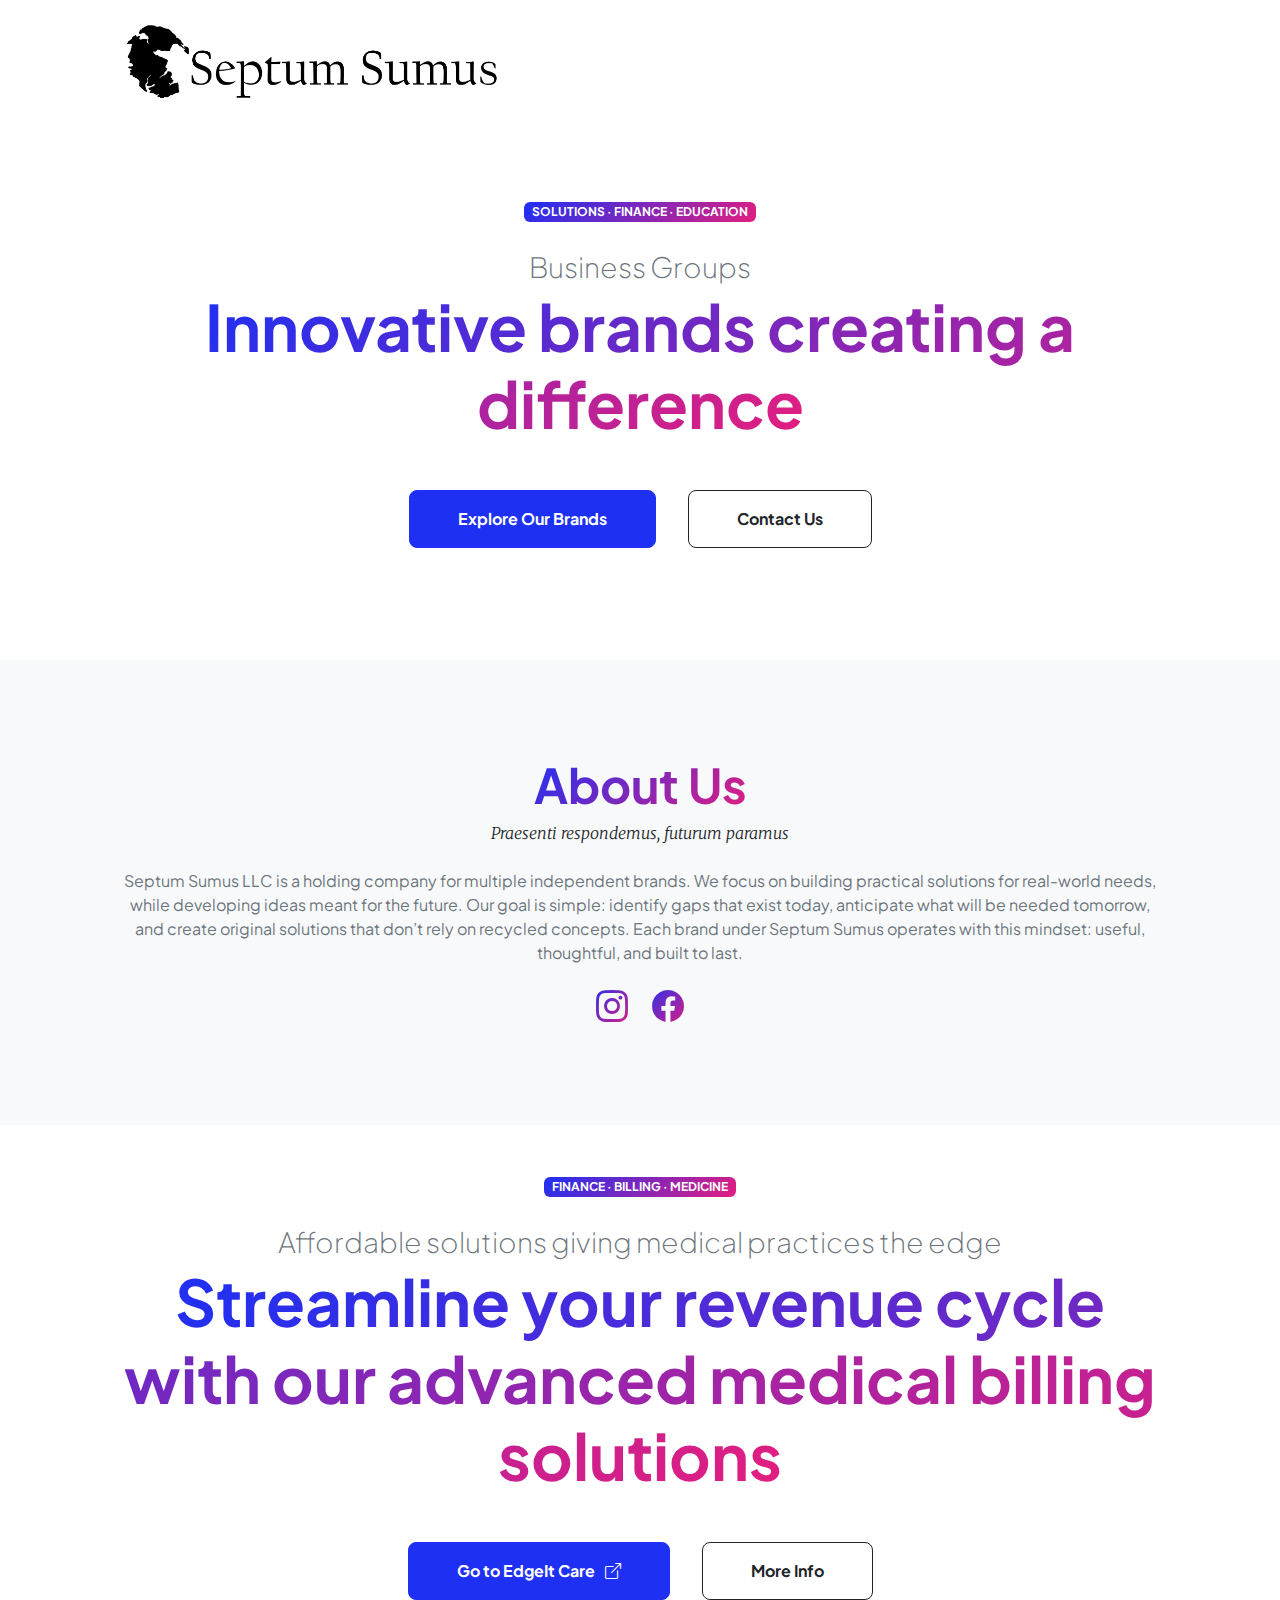
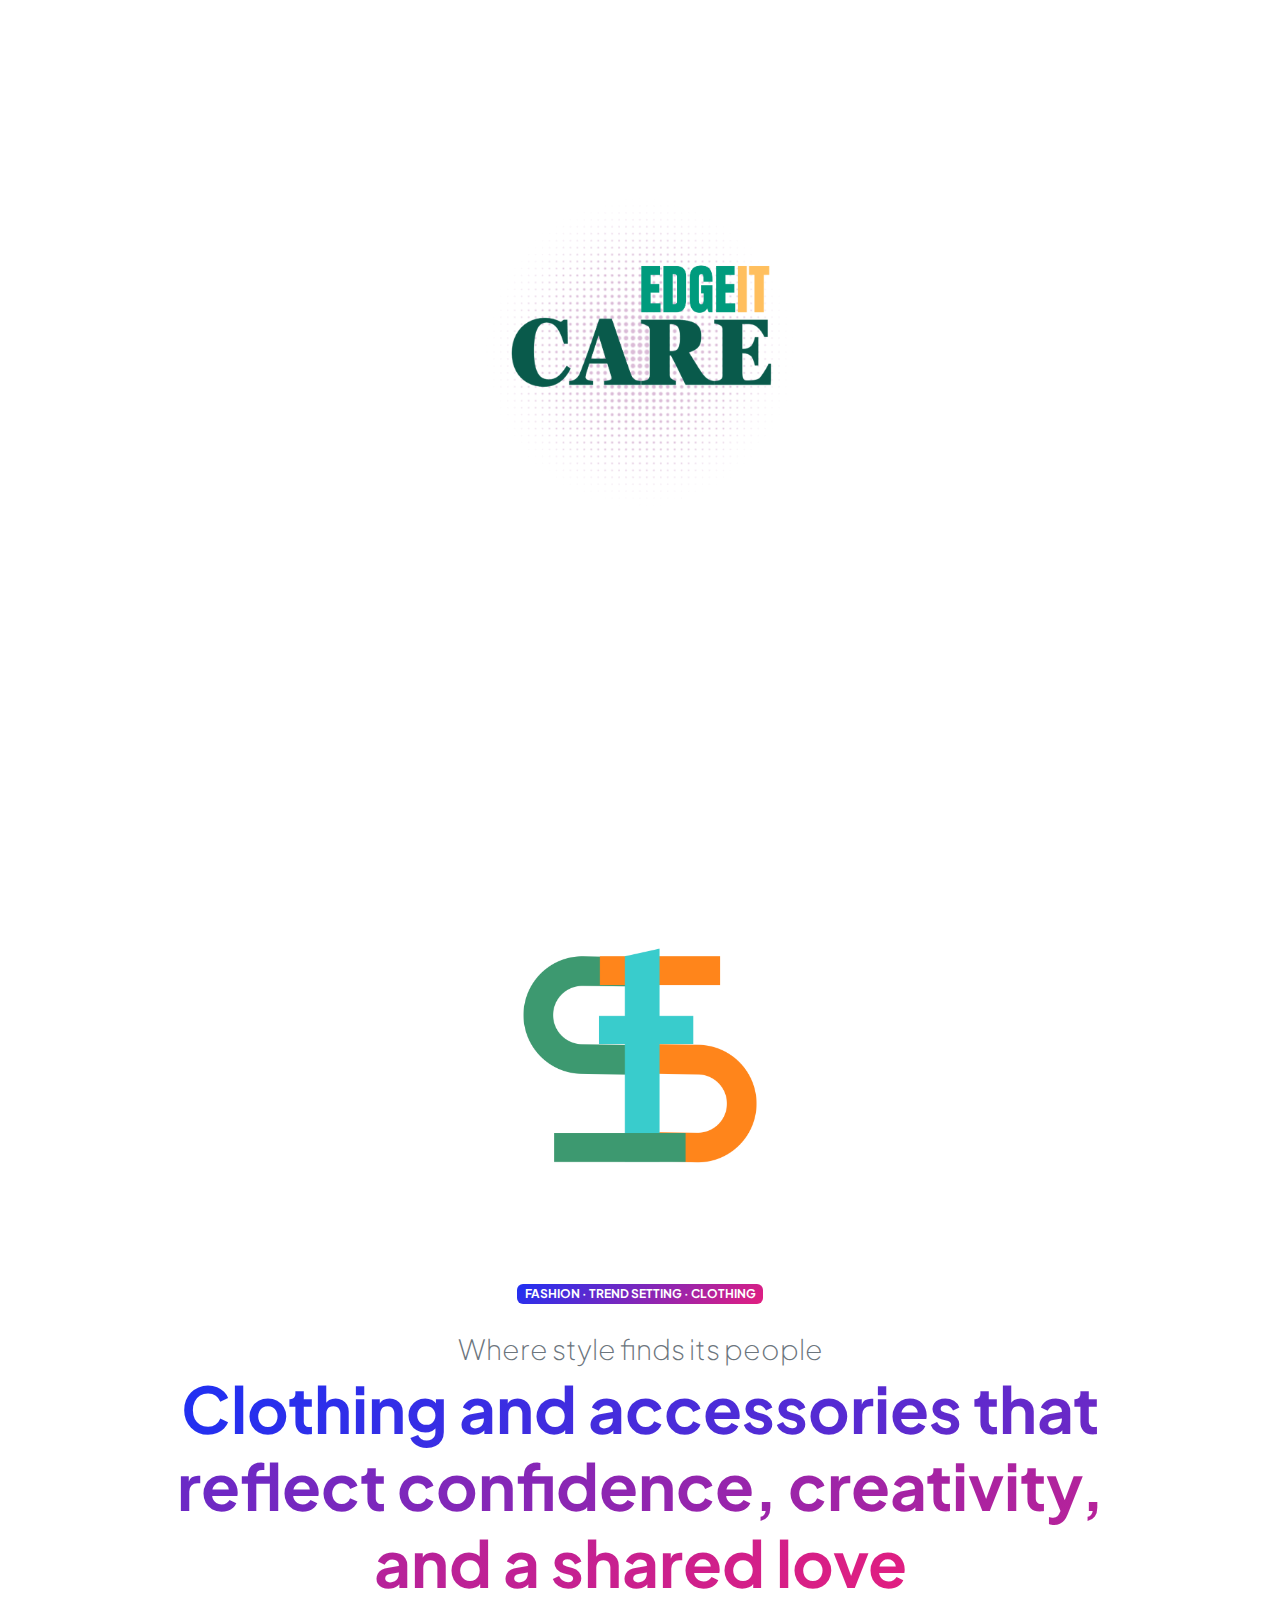
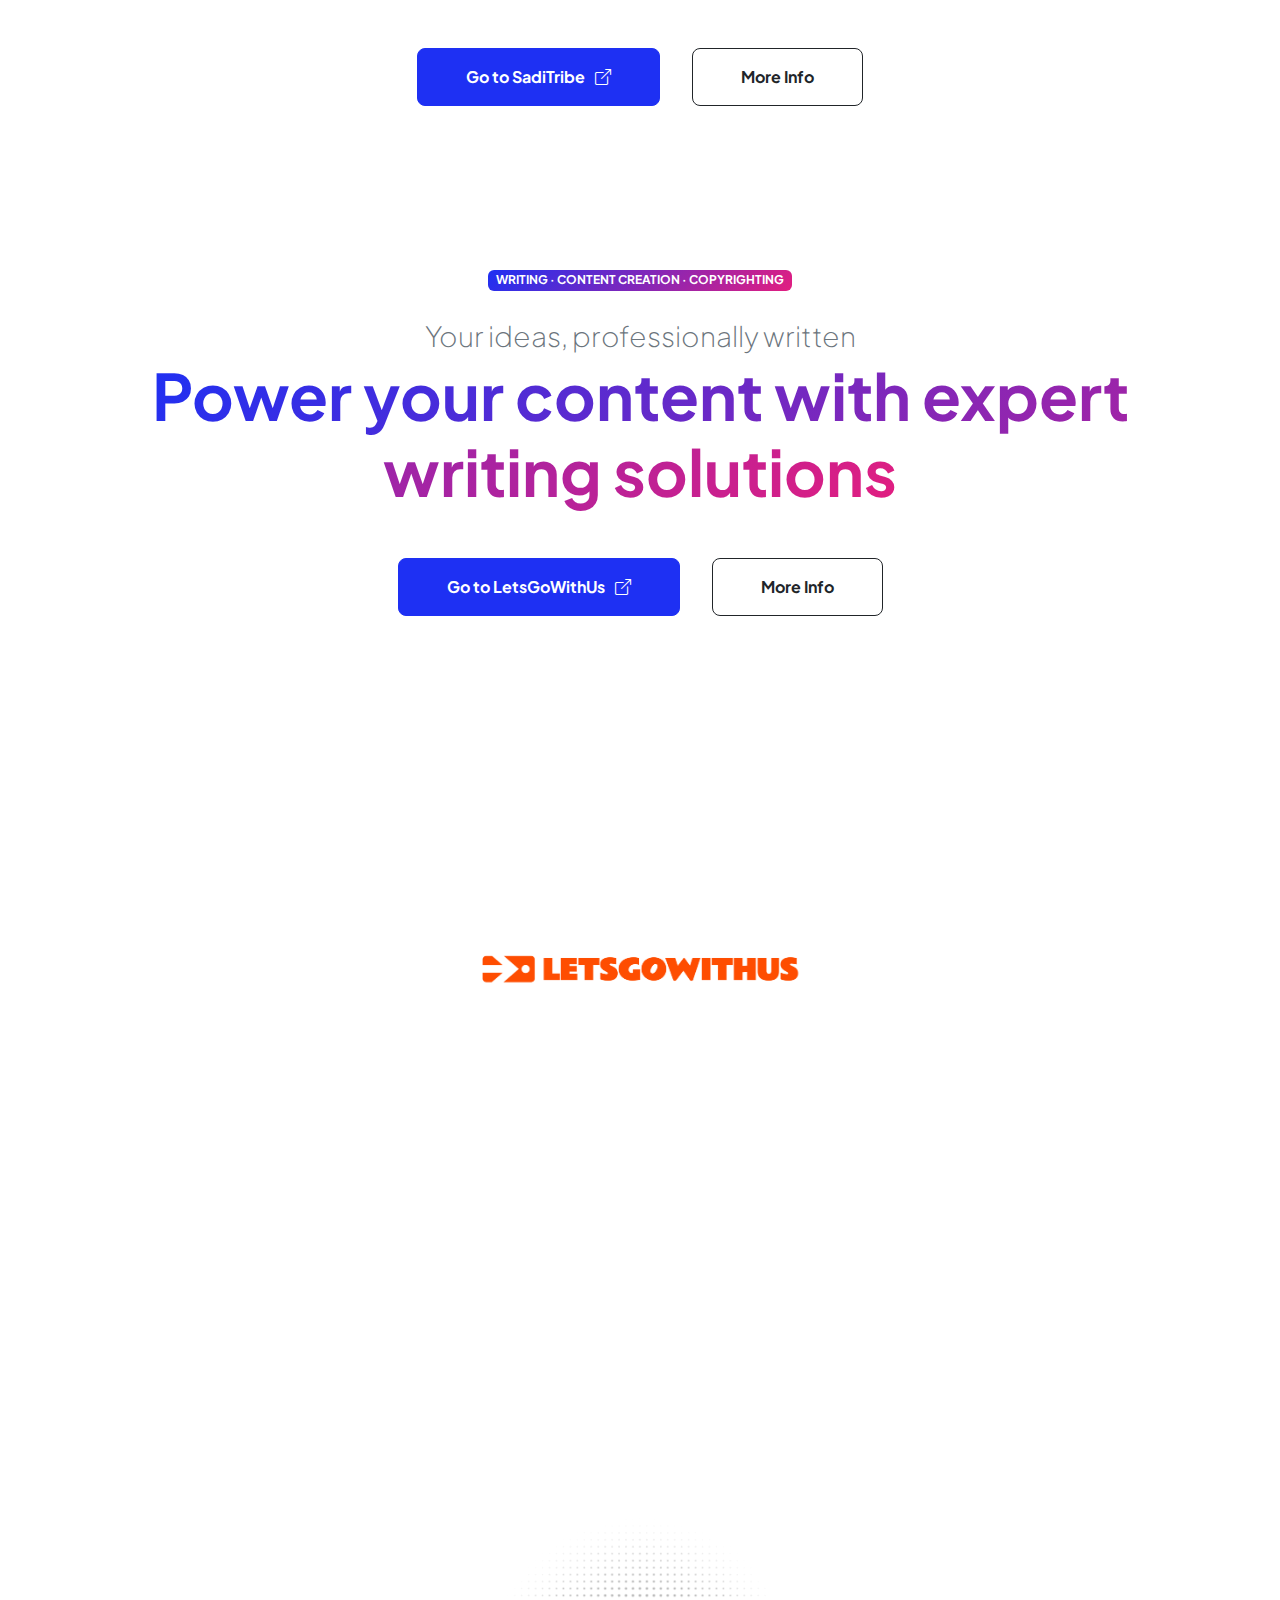
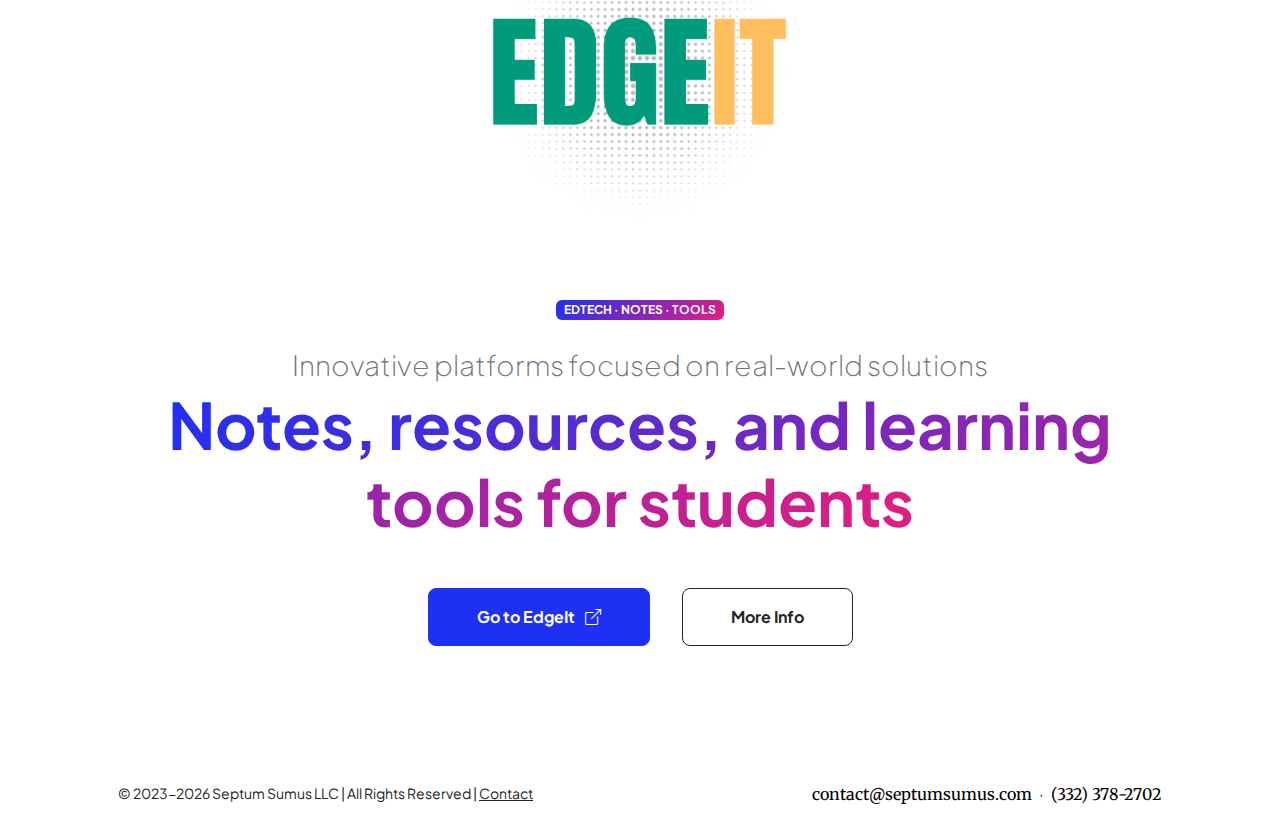
<file: index.html>
<!DOCTYPE html>
<html lang="en">
    <head>
        <meta charset="utf-8" />
        <meta name="viewport" content="width=device-width, initial-scale=1, shrink-to-fit=no" />
        <meta name="description" content="" />
        <meta name="author" content="" />
        <title>Septum Sumus</title>
        <!-- Favicon-->
        <link rel="icon" type="image/x-icon" href="assets/favicon.ico" />
        <!-- Custom Google font-->
        <link rel="preconnect" href="https://fonts.googleapis.com" />
        <link rel="preconnect" href="https://fonts.gstatic.com" crossorigin />
        <link href="https://fonts.googleapis.com/css2?family=Plus+Jakarta+Sans:wght@100;200;300;400;500;600;700;800;900&amp;display=swap" rel="stylesheet" />
        <!-- Bootstrap icons-->
        <link href="https://cdn.jsdelivr.net/npm/bootstrap-icons@1.8.1/font/bootstrap-icons.css" rel="stylesheet" />
        <link href="https://cdn.jsdelivr.net/npm/bootstrap@5.3.8/dist/css/bootstrap.min.css" rel="stylesheet" integrity="sha384-sRIl4kxILFvY47J16cr9ZwB07vP4J8+LH7qKQnuqkuIAvNWLzeN8tE5YBujZqJLB" crossorigin="anonymous">
        <link rel="stylesheet" href="https://cdn.jsdelivr.net/npm/bootstrap-icons@1.13.1/font/bootstrap-icons.min.css">
        <!-- Core theme CSS (includes Bootstrap)-->
        <link href="css/styles.css" rel="stylesheet" />
    </head>
    <body class="d-flex flex-column h-100">
        <main class="flex-shrink-0">
            <!-- Navigation-->
            <nav class="navbar navbar-expand-lg navbar-light bg-white py-3">
                <div class="container px-5">
                    <a class="navbar-brand" href="index.html">
                        <img src="/assets/logo.png" alt="Septum Sumus" class="logo-img">
                    </a>
                </div>
            </nav>
            <!-- Header-->
            <section class="py-5">
                <div class="container px-5 pb-5">
                    <div class="row gx-5 align-items-center">
                        <div class="col-xxl-7">
                            <!-- Header text content-->
                            <div class="text-center text-xxl-start">
                                <div class="badge bg-gradient-primary-to-secondary text-white mb-4"><div class="text-uppercase">Solutions &middot; Finance &middot; Education</div></div>
                                <div class="fs-3 fw-light text-muted">Business Groups</div>
                                <h1 class="display-3 fw-bolder mb-5"><span class="text-gradient d-inline">Innovative brands creating a difference</span></h1>
                                <div class="d-grid gap-3 d-sm-flex justify-content-sm-center justify-content-xxl-start mb-3">
                                    <a class="btn btn-primary btn-lg px-5 py-3 me-sm-3 fs-6 fw-bolder" href="#brands">Explore Our Brands</a>
                                    <a class="btn btn-outline-dark btn-lg px-5 py-3 fs-6 fw-bolder" href="contact.html">Contact Us</a>
                                </div>
                            </div>
                        </div>
                    </div>
                </div>
            </section>

            <section class="bg-light py-5">
                <div class="container px-5">
                    <div class="row gx-5 justify-content-center">
                        <div class="col-xxl-8">
                            <div class="text-center my-5">
                                <h2 class="display-5 fw-bolder"><span class="text-gradient d-inline">About Us</span></h2>
                                <p class="lead fw-light mb-4 latin-text">Praesenti respondemus, futurum paramus</p>
                                <p class="text-muted">Septum Sumus LLC is a holding company for multiple independent brands. We focus on building practical solutions for real-world needs, while developing ideas meant for the future. Our goal is simple: identify gaps that exist today, anticipate what will be needed tomorrow, and create original solutions that don’t rely on recycled concepts. Each brand under Septum Sumus operates with this mindset: useful, thoughtful, and built to last.</p>
                                <div class="d-flex justify-content-center fs-2 gap-4">
                                    <a class="text-gradient" target="_blank" href="https://www.instagram.com/septumsumus/"><i class="bi bi-instagram"></i></a>
                                    <a class="text-gradient" target="_blank" href="https://www.facebook.com/septumsumus"><i class="bi bi-facebook"></i></a>
                                </div>
                            </div>
                        </div>
                    </div>
                </div>
            </section>

            <section class="py-5" id="brands">
                <div class="container px-5 pb-5">
                    <div class="row gx-5 align-items-center">
                        <div class="col-xxl-7">
                            <!-- Header text content-->
                            <div class="text-center text-xxl-start">
                                <div class="badge bg-gradient-primary-to-secondary text-white mb-4"><div class="text-uppercase">Finance &middot; Billing &middot; Medicine</div></div>
                                <div class="fs-3 fw-light text-muted">Affordable solutions giving medical practices the edge</div>
                                <h1 class="display-3 fw-bolder mb-5"><span class="text-gradient d-inline">Streamline your revenue cycle with our advanced medical billing solutions</span></h1>
                                <div class="d-grid gap-3 d-sm-flex justify-content-sm-center justify-content-xxl-start mb-3">
                                    <a class="btn btn-primary btn-lg px-5 py-3 me-sm-3 fs-6 fw-bolder" target="_blank" href="https://edgeitcare.com/">Go to EdgeIt Care<i class="bi bi-box-arrow-up-right redirect-icon"></i></a>
                                    <a class="btn btn-outline-dark btn-lg px-5 py-3 fs-6 fw-bolder" target="_blank" href="https://edgeitcare.com/about">More Info</a>
                                </div>
                            </div>
                        </div>

                        <div class="col-xxl-5">
                            <!-- Header profile picture-->
                            <div class="d-flex justify-content-center mt-5 mt-xxl-0">
                                <div class="profile">
                                    <!-- TIP: For best results, use a photo with a transparent background like the demo example below-->
                                    <!-- Watch a tutorial on how to do this on YouTube (link)-->
                                     <img class="profile-img" src="./assets/edgeitcare-logo.png" alt="">
                                </div>
                            </div>
                        </div>
                    </div>
                </div>
            </section>

            <section class="py-5">
                <div class="container px-5 pb-5">
                    <div class="row gx-5 align-items-center">
                        <div class="col-xxl-5">
                            <!-- Header profile picture-->
                            <div class="d-flex justify-content-center mt-5 mt-xxl-0">
                                <div class="profile">
                                    <!-- TIP: For best results, use a photo with a transparent background like the demo example below-->
                                    <!-- Watch a tutorial on how to do this on YouTube (link)-->
                                     <img class="profile-img" src="./assets/saditribe-logo.png" alt="">
                                </div>
                            </div>
                        </div>
                        <div class="col-xxl-7">
                            <!-- Header text content-->
                            <div class="text-center text-xxl-start">
                                <div class="badge bg-gradient-primary-to-secondary text-white mb-4"><div class="text-uppercase">Fashion &middot; Trend Setting &middot; Clothing</div></div>
                                <div class="fs-3 fw-light text-muted">Where style finds its people</div>
                                <h1 class="display-3 fw-bolder mb-5"><span class="text-gradient d-inline">Clothing and accessories that reflect confidence, creativity, and a shared love</span></h1>
                                <div class="d-grid gap-3 d-sm-flex justify-content-sm-center justify-content-xxl-start mb-3">
                                    <a class="btn btn-primary btn-lg px-5 py-3 me-sm-3 fs-6 fw-bolder" href="#">Go to SadiTribe<i class="bi bi-box-arrow-up-right redirect-icon"></i></a>
                                    <a class="btn btn-outline-dark btn-lg px-5 py-3 fs-6 fw-bolder" href="#">More Info</a>
                                </div>
                            </div>
                        </div>
                    </div>
                </div>
            </section>

            <section class="py-5">
                <div class="container px-5 pb-5">
                    <div class="row gx-5 align-items-center">
                        <div class="col-xxl-7">
                            <!-- Header text content-->
                            <div class="text-center text-xxl-start">
                                <div class="badge bg-gradient-primary-to-secondary text-white mb-4"><div class="text-uppercase">Writing &middot; Content Creation &middot; Copyrighting</div></div>
                                <div class="fs-3 fw-light text-muted">Your ideas, professionally written</div>
                                <h1 class="display-3 fw-bolder mb-5"><span class="text-gradient d-inline">Power your content with expert writing solutions</span></h1>
                                <div class="d-grid gap-3 d-sm-flex justify-content-sm-center justify-content-xxl-start mb-3">
                                    <a class="btn btn-primary btn-lg px-5 py-3 me-sm-3 fs-6 fw-bolder" href="#">Go to LetsGoWithUs<i class="bi bi-box-arrow-up-right redirect-icon"></i></a>
                                    <a class="btn btn-outline-dark btn-lg px-5 py-3 fs-6 fw-bolder" href="#">More Info</a>
                                </div>
                            </div>
                        </div>

                        <div class="col-xxl-5">
                            <!-- Header profile picture-->
                            <div class="d-flex justify-content-center mt-5 mt-xxl-0">
                                <div class="profile">
                                    <!-- TIP: For best results, use a photo with a transparent background like the demo example below-->
                                    <!-- Watch a tutorial on how to do this on YouTube (link)-->
                                     <img class="profile-img" src="./assets/letsgowithus-logo.png" alt="">
                                </div>
                            </div>
                        </div>
                    </div>
                </div>
            </section>

            <section class="py-5">
                <div class="container px-5 pb-5">
                    <div class="row gx-5 align-items-center">
                        <div class="col-xxl-5">
                            <!-- Header profile picture-->
                            <div class="d-flex justify-content-center mt-5 mt-xxl-0">
                                <div class="profile">
                                    <!-- TIP: For best results, use a photo with a transparent background like the demo example below-->
                                    <!-- Watch a tutorial on how to do this on YouTube (link)-->
                                     <img class="profile-img" src="./assets/edgeit-logo.png" alt="">
                                </div>
                            </div>
                        </div>
                        <div class="col-xxl-7">
                            <!-- Header text content-->
                            <div class="text-center text-xxl-start">
                                <div class="badge bg-gradient-primary-to-secondary text-white mb-4"><div class="text-uppercase">EdTech &middot; Notes &middot; Tools</div></div>
                                <div class="fs-3 fw-light text-muted">Innovative platforms focused on real-world solutions</div>
                                <h1 class="display-3 fw-bolder mb-5"><span class="text-gradient d-inline">Notes, resources, and learning tools for students</span></h1>
                                <div class="d-grid gap-3 d-sm-flex justify-content-sm-center justify-content-xxl-start mb-3">
                                    <a class="btn btn-primary btn-lg px-5 py-3 me-sm-3 fs-6 fw-bolder" href="#">Go to EdgeIt<i class="bi bi-box-arrow-up-right redirect-icon"></i></a>
                                    <a class="btn btn-outline-dark btn-lg px-5 py-3 fs-6 fw-bolder" href="#">More Info</a>
                                </div>
                            </div>
                        </div>
                    </div>
                </div>
            </section>
        </main>
        <!-- Footer-->
        <footer class="bg-white py-4 mt-auto">
            <div class="container px-5">
                <div class="row align-items-center justify-content-between flex-column flex-sm-row">
                    <div class="col-auto"><div class="small m-0">&copy; 2023-2026 Septum Sumus LLC | All Rights Reserved 
                        <!-- | <a href="#" class="footer_links">Terms of Services</a> | <a href="#" class="footer_links">Privacy Policy</a> | <a href="#" class="footer_links">Legal</a>  -->
                        | <a href="contact.html" class="footer_links">Contact</a></div></div>
                    <div class="col-auto">
                        <a class="email" href="mailto:contact@septumsumus.com">contact@septumsumus.com</a>
                        <span class="mx-1">&middot;</span>
                        <a href="tel:+1(332)3782702" class="email">(332) 378-2702</a>
                    </div>
                </div>
            </div>
        </footer>
        <!-- Bootstrap core JS-->
        <script src="https://cdn.jsdelivr.net/npm/bootstrap@5.2.3/dist/js/bootstrap.bundle.min.js"></script>
        <script src="https://cdn.jsdelivr.net/npm/bootstrap@5.3.8/dist/js/bootstrap.bundle.min.js" integrity="sha384-FKyoEForCGlyvwx9Hj09JcYn3nv7wiPVlz7YYwJrWVcXK/BmnVDxM+D2scQbITxI" crossorigin="anonymous"></script>
        <!-- Core theme JS-->
        <script src="js/scripts.js"></script>
    </body>
</html>
</file>
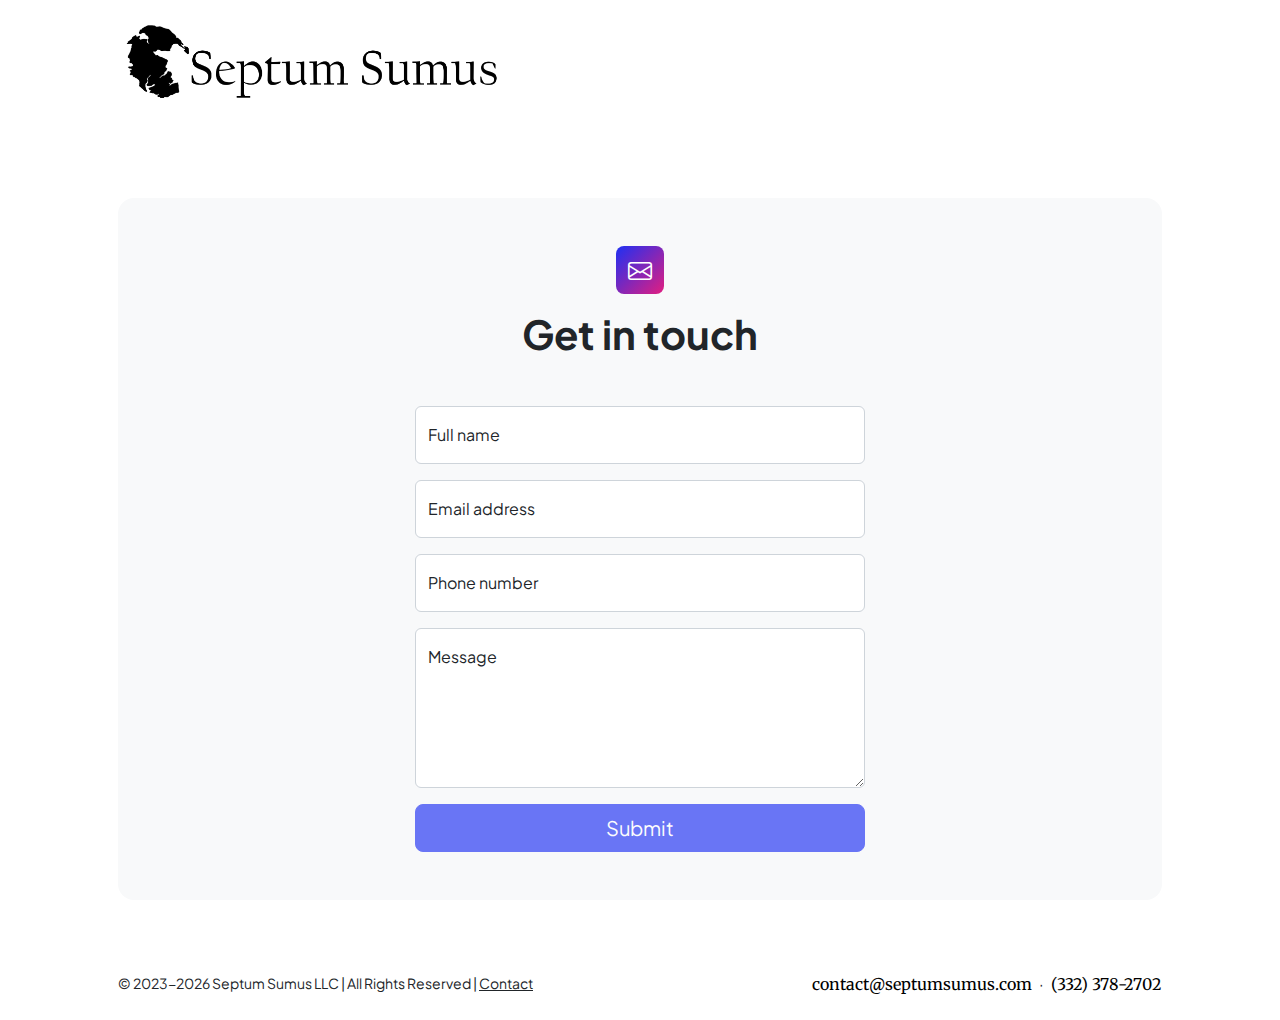
<file: contact.html>
<!DOCTYPE html>
<html lang="en">
    <head>
        <meta charset="utf-8" />
        <meta name="viewport" content="width=device-width, initial-scale=1, shrink-to-fit=no" />
        <meta name="description" content />
        <meta name="author" content />
        <title>Modern Business - Start Bootstrap Template</title>
        <!-- Favicon-->
        <link rel="icon" type="image/x-icon" href="assets/favicon.ico" />
        <!-- Custom Google font-->
        <link rel="preconnect" href="https://fonts.googleapis.com" />
        <link rel="preconnect" href="https://fonts.gstatic.com" crossorigin />
        <link href="https://fonts.googleapis.com/css2?family=Plus+Jakarta+Sans:wght@100;200;300;400;500;600;700;800;900&amp;display=swap" rel="stylesheet" />
        <!-- Bootstrap icons-->
        <link href="https://cdn.jsdelivr.net/npm/bootstrap-icons@1.8.1/font/bootstrap-icons.css" rel="stylesheet" />
        <!-- Core theme CSS (includes Bootstrap)-->
        <link href="css/styles.css" rel="stylesheet" />
    </head>
    <body class="d-flex flex-column">
        <main class="flex-shrink-0">
            <!-- Navigation-->
            <nav class="navbar navbar-expand-lg navbar-light bg-white py-3">
                <div class="container px-5">
                    <a class="navbar-brand" href="index.html">
                        <img src="/assets/logo.png" alt="Septum Sumus" class="logo-img">
                    </a>
                </div>
            </nav>
            <!-- Page content-->
            <section class="py-5">
                <div class="container px-5">
                    <!-- Contact form-->
                    <div class="bg-light rounded-4 py-5 px-4 px-md-5">
                        <div class="text-center mb-5">
                            <div class="feature bg-primary bg-gradient-primary-to-secondary text-white rounded-3 mb-3"><i class="bi bi-envelope"></i></div>
                            <h1 class="fw-bolder">Get in touch</h1>
                        </div>
                        <div class="row gx-5 justify-content-center">
                            <div class="col-lg-8 col-xl-6">
                                <!-- * * * * * * * * * * * * * * *-->
                                <!-- * * SB Forms Contact Form * *-->
                                <!-- * * * * * * * * * * * * * * *-->
                                <!-- This form is pre-integrated with SB Forms.-->
                                <!-- To make this form functional, sign up at-->
                                <!-- https://startbootstrap.com/solution/contact-forms-->
                                <!-- to get an API token!-->
                                <form id="contactForm" action="https://formsubmit.co/septumsumus@gmail.com" method="POST">
                                    <!-- Name input-->
                                    <div class="form-floating mb-3">
                                        <input name="name" class="form-control" id="name" type="text" placeholder="Enter your name..." data-sb-validations="required" />
                                        <label for="name">Full name</label>
                                        <div class="invalid-feedback" data-sb-feedback="name:required">A name is required.</div>
                                    </div>
                                    <!-- Email address input-->
                                    <div class="form-floating mb-3">
                                        <input name="email" class="form-control" id="email" type="email" placeholder="name@example.com" data-sb-validations="required,email" />
                                        <label for="email">Email address</label>
                                        <div class="invalid-feedback" data-sb-feedback="email:required">An email is required.</div>
                                        <div class="invalid-feedback" data-sb-feedback="email:email">Email is not valid.</div>
                                    </div>
                                    <!-- Phone number input-->
                                    <div class="form-floating mb-3">
                                        <input name="phone" class="form-control" id="phone" type="tel" placeholder="(123) 456-7890" data-sb-validations="required" />
                                        <label for="phone">Phone number</label>
                                        <div class="invalid-feedback" data-sb-feedback="phone:required">A phone number is required.</div>
                                    </div>
                                    <!-- Message input-->
                                    <div class="form-floating mb-3">
                                        <textarea name="message" class="form-control" id="message" type="text" placeholder="Enter your message here..." style="height: 10rem" data-sb-validations="required"></textarea>
                                        <label for="message">Message</label>
                                        <div class="invalid-feedback" data-sb-feedback="message:required">A message is required.</div>
                                    </div>
                                    <!-- Submit success message-->
                                    <!---->
                                    <!-- This is what your users will see when the form-->
                                    <!-- has successfully submitted-->
                                    <div class="d-none" id="submitSuccessMessage">
                                        <div class="text-center mb-3">
                                            <div class="fw-bolder">Form submission successful!</div>
                                        </div>
                                    </div>
                                    <!-- Submit error message-->
                                    <!---->
                                    <!-- This is what your users will see when there is-->
                                    <!-- an error submitting the form-->
                                    <div class="d-none" id="submitErrorMessage"><div class="text-center text-danger mb-3">Error sending message!</div></div>
                                    <!-- Submit Button-->
                                    <div class="d-grid"><button class="btn btn-primary btn-lg disabled" id="submitButton" type="submit">Submit</button></div>
                                </form>
                            </div>
                        </div>
                    </div>
                </div>
            </section>
        </main>
        <!-- Footer-->
        <footer class="bg-white py-4 mt-auto">
            <div class="container px-5">
                <div class="row align-items-center justify-content-between flex-column flex-sm-row">
                    <div class="col-auto"><div class="small m-0">&copy; 2023-2026 Septum Sumus LLC | All Rights Reserved 
                        <!-- | <a href="#" class="footer_links">Terms of Services</a> | <a href="#" class="footer_links">Privacy Policy</a> | <a href="#" class="footer_links">Legal</a>  -->
                        | <a href="contact.html" class="footer_links">Contact</a></div></div>
                    <div class="col-auto">
                        <a class="email" href="mailto:contact@septumsumus.com">contact@septumsumus.com</a>
                        <span class="mx-1">&middot;</span>
                        <a href="tel:+1(332)3782702" class="email">(332) 378-2702</a>
                    </div>
                </div>
            </div>
        </footer>
        <!-- Bootstrap core JS-->
        <script src="https://cdn.jsdelivr.net/npm/bootstrap@5.2.3/dist/js/bootstrap.bundle.min.js"></script>
        <!-- Core theme JS-->
        <script src="js/scripts.js"></script>
    </body>
</html>
</file>
